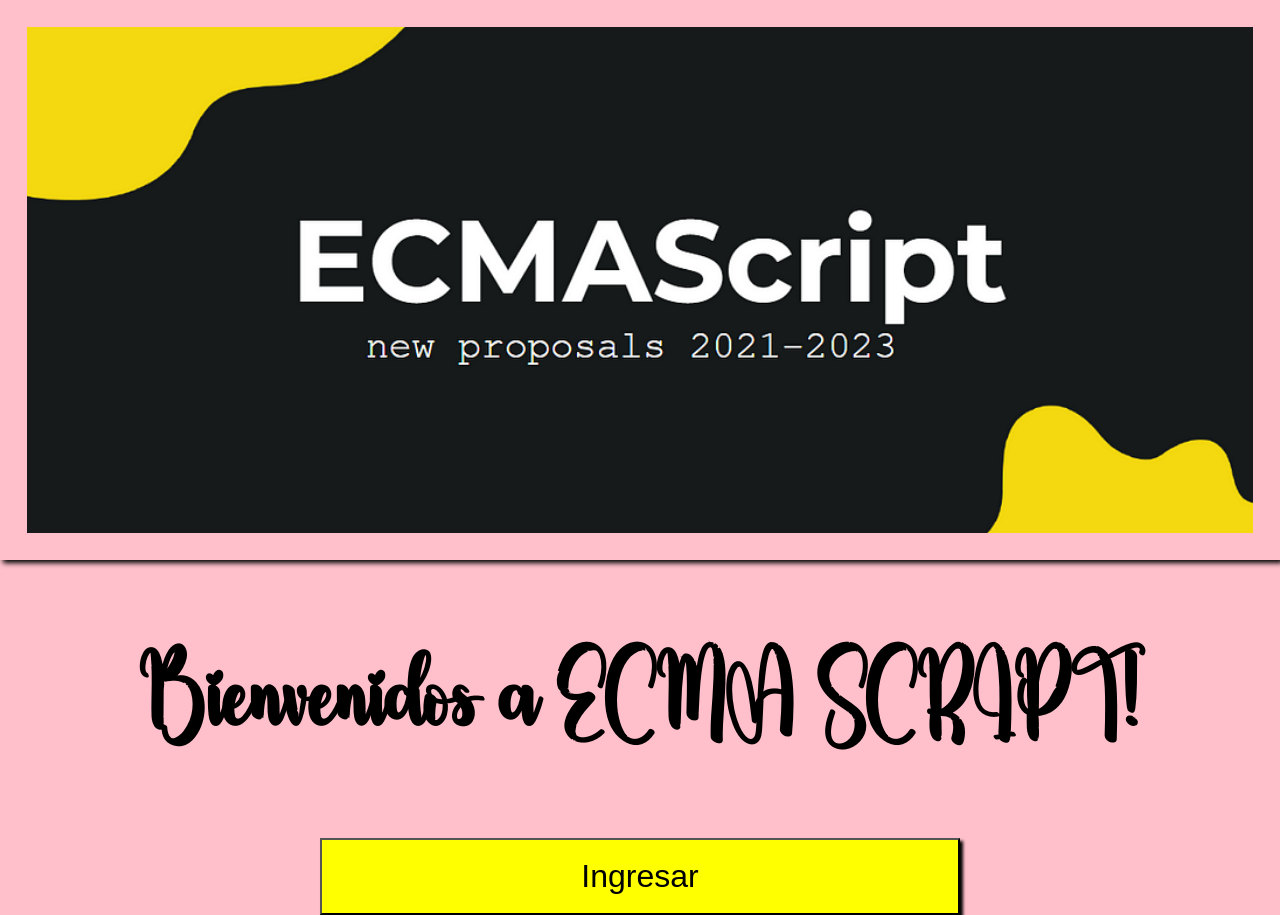
<file: index.html>
<!DOCTYPE html>
<html lang="en">
<head>
    <meta charset="UTF-8">
    <meta name="viewport" content="width=device-width, initial-scale=1.0">
    <title>ECMA SCRIPT</title>
    <link rel="stylesheet" href="./style.css">
</head>
<body>

    <img src="./multimedia/encabezado-ecma.png" alt="encabezado">
    <h1>Bienvenidos a ECMA SCRIPT!</h1>
    <button type="submit" id="ingresar"><a href="./html/contenido.html"> Ingresar </a></button>
    
  
</body>
</html>
</file>
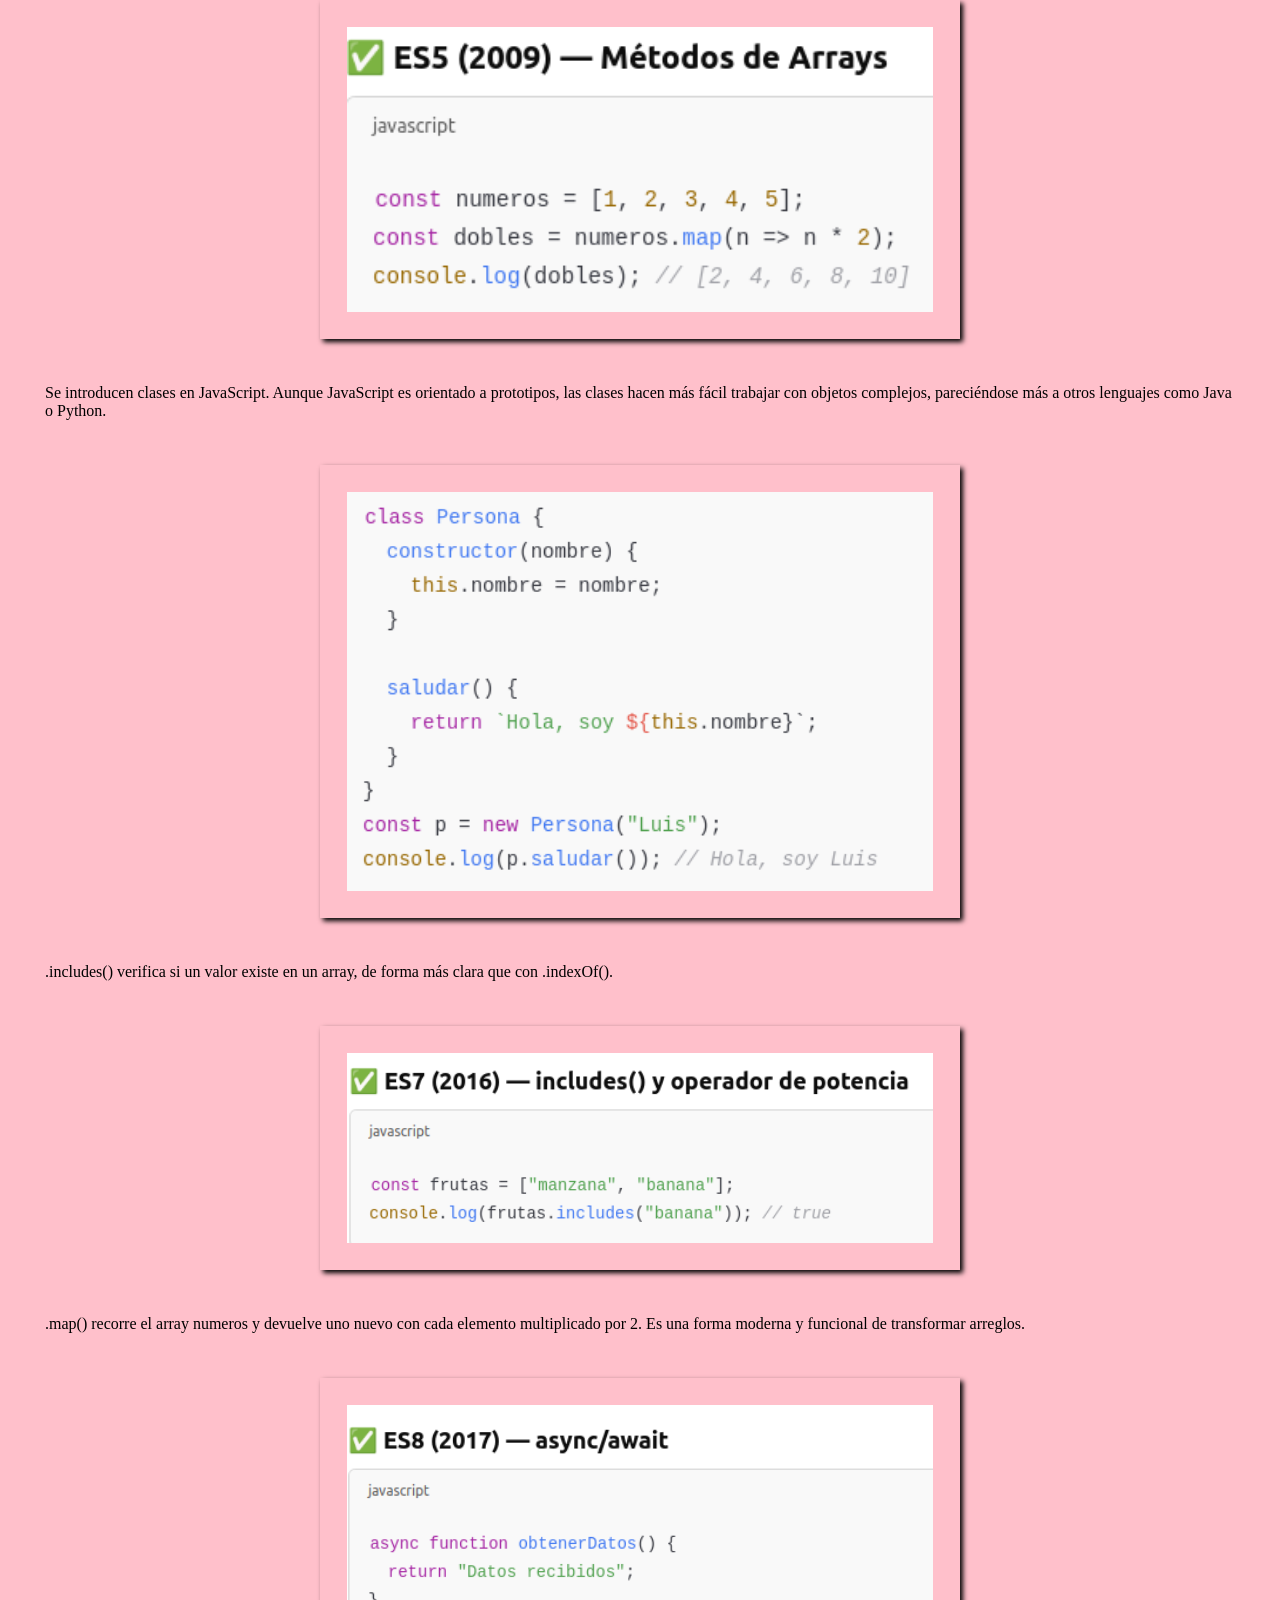
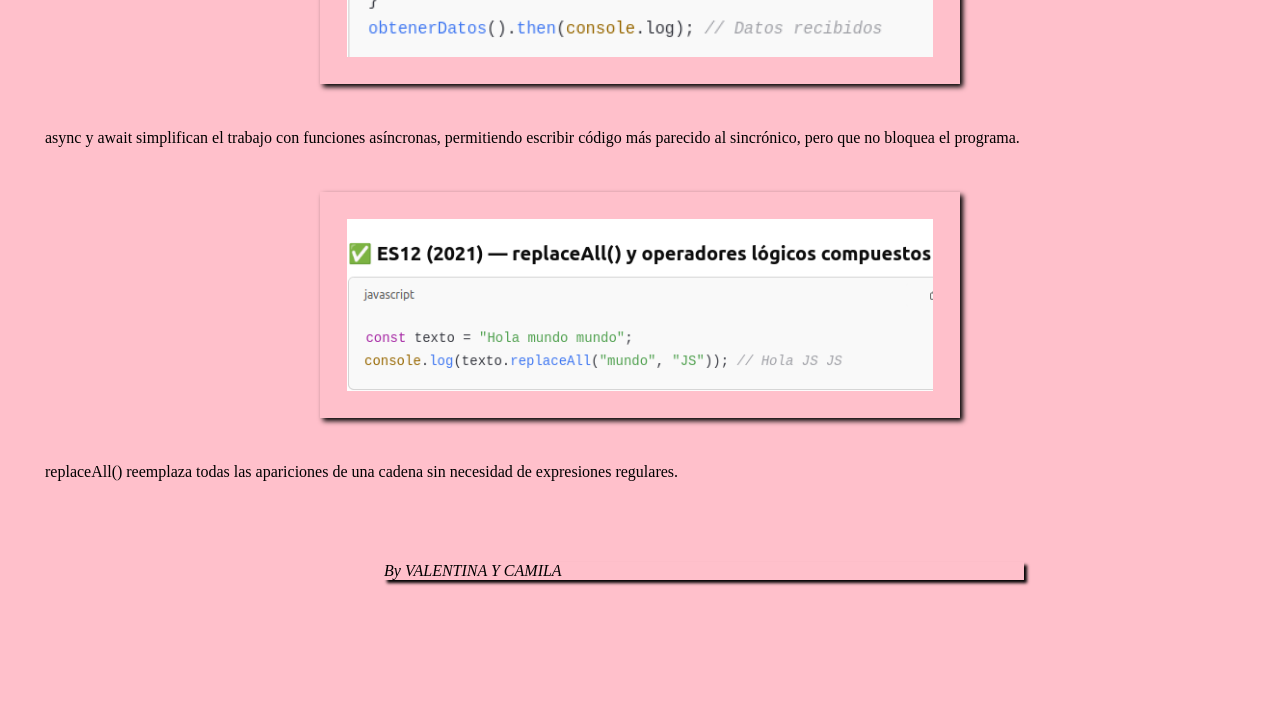
<file: html/codigo.html>
<!DOCTYPE html>
<html lang="en">
<head>
    <meta charset="UTF-8">
    <meta name="viewport" content="width=device-width, initial-scale=1.0">
    <title>Ejemplos en codigo</title>
    <link rel="stylesheet" href="../style.css">
</head>
<body>
    <section class="codigo">

    <div class="funcion">
        <img src="../multimedia/arrays.png" alt="arrays">
     <p>Se introducen clases en JavaScript. Aunque JavaScript es orientado a prototipos, las clases hacen más fácil trabajar con objetos complejos, pareciéndose más a otros lenguajes como Java o Python.</p>
    </div>

    <div class="funcion">
        <img src="../multimedia/clases.png" alt="arrays">
     <p>.includes() verifica si un valor existe en un array, de forma más clara que con .indexOf().</p>
    </div>


    <div class="funcion">
        <img src="../multimedia/includes.png" alt="arrays">
     <p>.map() recorre el array numeros y devuelve uno nuevo con cada elemento multiplicado por 2. Es una forma moderna y funcional de transformar arreglos.  </p>
    </div>

    <div class="funcion">
        <img src="../multimedia/await.png" alt="arrays">
     <p>async y await simplifican el trabajo con funciones asíncronas, permitiendo escribir código más parecido al sincrónico, pero que no bloquea el programa. </p>
    </div>

    <div class="funcion">
        <img src="../multimedia/compuestos.png" alt="arrays">
     <p>replaceAll() reemplaza todas las apariciones de una cadena sin necesidad de expresiones regulares. </p>
    </div>
    </section>

    <br>
    <br>

    <footer><i>By VALENTINA Y CAMILA</i></footer>
</body>
</html>
</file>
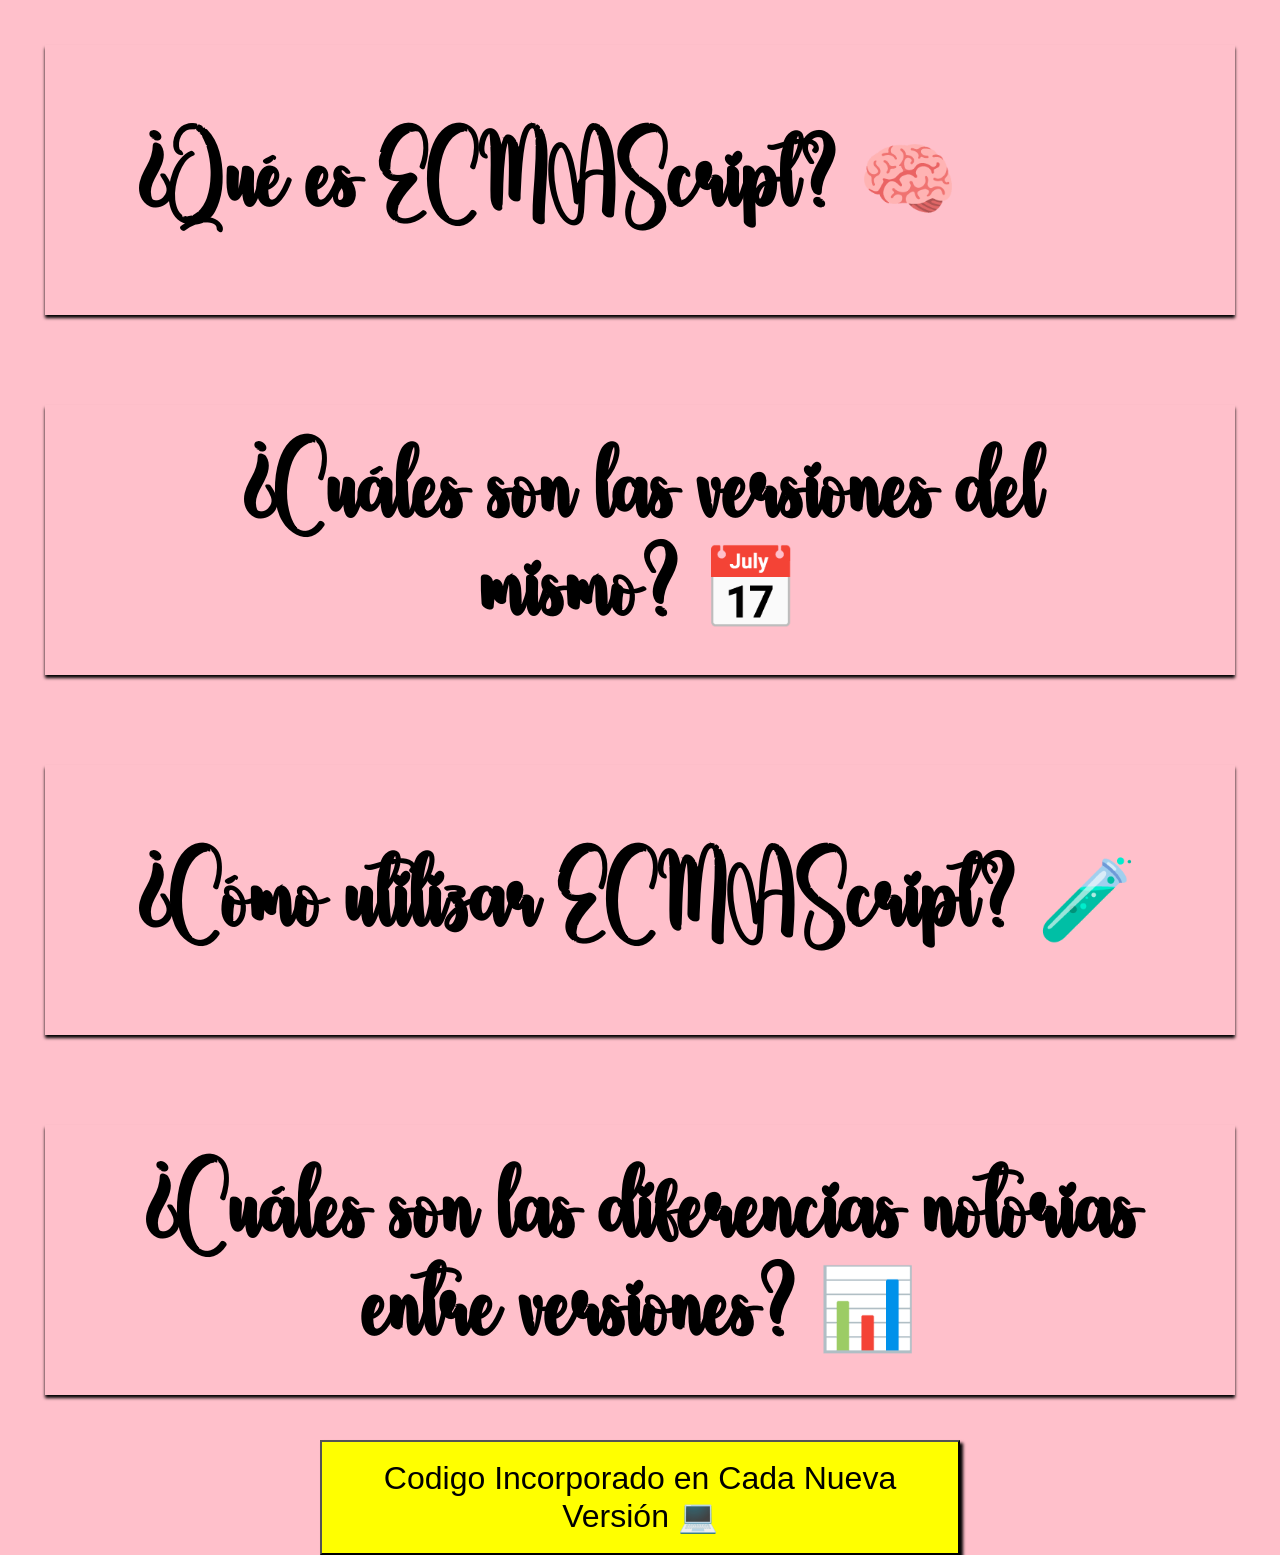
<file: html/contenido.html>
<!DOCTYPE html>
<html lang="en">
<head>
    <meta charset="UTF-8">
    <meta name="viewport" content="width=device-width, initial-scale=1.0">
    <title>Información EcmaScript</title>
    <link rel="stylesheet" href="../style.css">
</head>
<body>
<article class="contenedor">
    <details>
        <summary class="ecma">
            <h1>¿Qué es ECMAScript? 🧠</h1>
        </summary>
        <br>
        <p>ECMAScript es una especificación técnica estandarizada por Ecma International (ECMA-262) que define el comportamiento y las características del lenguaje de programación JavaScript. Su objetivo es garantizar que el código JavaScript funcione de manera consistente en diferentes entornos y navegadores.
        </p>
    </details>


    <details>
        <summary class="ecma">
            <h1>¿Cuáles son las versiones del mismo? 📅</h1>
        </summary>
        <br>
        <p>Desde su creación en 1997, ECMAScript ha pasado por diversas ediciones: </p>
           <ul>
               <li>ES1 (1997): Primera versión estándar.</li>   
               <li>ES2 (1998): Actualización para alinearse con ISO.</li>
               <li>ES3 (1999): Introducción de expresiones regulares y manejo de excepciones.</li>
               <li>ES5 (2009): Modo estricto, JSON nativo y mejoras en objetos.</li> 
               <li>ES6 (2015): Revolución con clases, módulos, funciones flecha, let y const.</li>
               <li>ES7 (2016): Operador de exponenciación y Array.prototype.includes().</li>
               <li>ES8 (2017): async/await, Object.entries(), Object.values().</li>
               <li>ES9 (2018): Operadores rest/spread para objetos, Promise.prototype.finally().</li> 
               <li>ES10 (2019): Array.prototype.flat(), Object.fromEntries(), manejo de errores más flexible.</li> 
               <li>ES11 (2020): BigInt, operador de coalescencia nula (??), encadenamiento opcional (?.).</li> 
               <li>ES12 (2021): replaceAll(), globalThis, mejoras en promesas.</li>
               <li>ES13 (2022): Campos privados en clases, at() en arrays y cadenas.</li>
               <li>ES14 (2023): Métodos findLast(), toSorted(), toReversed(), soporte para #! en archivos.</li>
               <li>ES15 (2024): Object.groupBy(), Promise.withResolvers(), mejoras en expresiones regulares.</li>
        
        </ul> 
    </details>


    <details>
        <summary class="ecma">
            <h1>¿Cómo utilizar ECMAScript? 🧪</h1>
        </summary>
        <br>
        <p>Para aprovechar las nuevas características de ECMAScript, es esencial:</p>
        <ol>
            <li><strong> entorno de desarrollo:</strong> Asegúrate de utilizar versiones recientes de navegadores o entornos como Node.js que soporten las últimas especificaciones.</li>
            
            <li><strong>compilador:</strong>  Herramientas como Babel permiten transpilar código moderno a versiones anteriores para garantizar compatibilidad.</li>
            
            <li><strong>compatibilidad:</strong> Utiliza recursos como Can I Use para verificar el soporte de características específicas en diferentes navegadores.</li> 
        </ol>
    </details>


    <details>
        <summary class="ecma">
            <h1>¿Cuáles son las diferencias notorias entre versiones? 📊</h1>
        </summary>
        <br>
        <table>
                <tr>
                    <th>Versión</th>
                    <th>Año</th>
                    <th>Características Principales</th>
                </tr>
            </thead>
            <tbody>
                <tr>
                    <td>ES5</td>
                    <td>2009</td>
                    <td>`use strict`, JSON nativo, métodos como `forEach`, `map`, `filter`</td>
                </tr>
                <tr>
                    <td>ES6 (ES2015)</td>
                    <td>2015</td>
                    <td>`let`, `const`, funciones flecha, clases, módulos, `Promise`</td>
                </tr>
                <tr>
                    <td>ES7 (ES2016)</td>
                    <td>2016</td>
                    <td>Operador `**`, `Array.prototype.includes()`</td>
                </tr>
                <tr>
                    <td>ES8 (ES2017)</td>
                    <td>2017</td>
                    <td>`async/await`, `Object.entries()`, `Object.values()`, padding en strings</td>
                </tr>
                <tr>
                    <td>ES9 (ES2018)</td>
                    <td>2018</td>
                    <td>Spread/Rest para objetos, `Promise.prototype.finally()`</td>
                </tr>
                <tr>
                    <td>ES10 (ES2019)</td>
                    <td>2019</td>
                    <td>`Array.prototype.flat()`, `Object.fromEntries()`, `trimStart()`</td>
                </tr>
                <tr>
                    <td>ES11 (ES2020)</td>
                    <td>2020</td>
                    <td>`BigInt`, operador `??`, encadenamiento opcional `?.`</td>
                </tr>
                <tr>
                    <td>ES12 (ES2021)</td>
                    <td>2021</td>
                    <td>`replaceAll()`, `Promise.any()`, operadores `&&=`, `||=`</td>
                </tr>
                <tr>
                    <td>ES13 (ES2022)</td>
                    <td>2022</td>
                    <td>Método `.at()`, campos privados en clases, `top-level await`</td>
                </tr>
                <tr>
                    <td>ES14 (ES2023)</td>
                    <td>2023</td>
                    <td>`findLast()`, `toSorted()`, `toReversed()`, soporte para `#!`</td>
                </tr>
                <tr>
                    <td>ES15 (ES2024)</td>
                    <td>2024</td>
                    <td>`Object.groupBy()`, `Promise.withResolvers()`, mejoras en regex</td>
                </tr>
            </tbody>
        </table> 
    </details>

   <button type="submit" id="ingresar"><a href="../html/codigo.html"> Codigo Incorporado en Cada Nueva Versión 💻</a></button>
   
</article>
</body>
</html>
</file>
<file: style.css>
* {
    box-sizing: border-box;
    margin: 0;
}
body {
    background-color: pink;
    display: flex;
    flex-direction: column;
}
@font-face{
    font-family:"ornament";
    src: url(./funetes/Simple\ Ornament.otf);
}
h1{
    font-family: ornament;
    text-align: center;
    padding: 10vh;
    font-size: 5rem;
    animation-name: mover;
    animation-duration: 0.5s;
    animation-iteration-count: 1;
}
body img{
    padding: 3vh;
    box-shadow: 3px 3px 5px #000;
}
button{
    background-color: yellow;
    padding:2vh;
    width: 50vw;
    margin-left: 25vw;
    font-size: 2rem;
    box-shadow: 3px 3px 3px #000;
    transition: transform 2s cubic-bezier(0,1,1,0);
}
button:hover{
    transform: scale(1.1);
}


table {
    width: 100%;
    border-collapse: collapse;
    margin-top: 20px;
}
th, td {
    border: 1px solid #747272;
    padding: 10px;
    text-align: left;
}
th {
    background-color: #d810b7;
    color: white;
}
tr:nth-child(even) {
    background-color: #f9f9f9;
}
contenedor{
    display:flex;
    flex-direction: column;
}

.ecma,.ecma2,.ecma3,.ecma4{
    box-shadow: 0px 3px 3px #000;
    margin: 5vh;
    height: 30vh;
    display: flex;
    align-items: center;
}
.titulo{
    margin: 0;
}
p{
    padding: 5vh;
}
a{
    text-decoration: none;
    color: black;
}
.funcion{
    display: flex;
    flex-direction: column;
}

.funcion img{
    width: 50%;
    margin-left: 25%;
}
footer{
    margin-left: 30%;
    margin-bottom: 10%;
    width: 50%;
    box-shadow: 3px 3px 3px #000;
}
@keyframes mover{
    0%{
        transform: translateX(0);
        opacity: 1;
    }
    100%{
        transform: translateX(100px);
        opacity: 0;
    }
}

@media(max-width:800px){
    h1{
        margin-top: 10vh;
        font-size: 2rem;
    }
    button{
        padding: 1vh;
        font-size: 1rem;
    }
}
</file>
